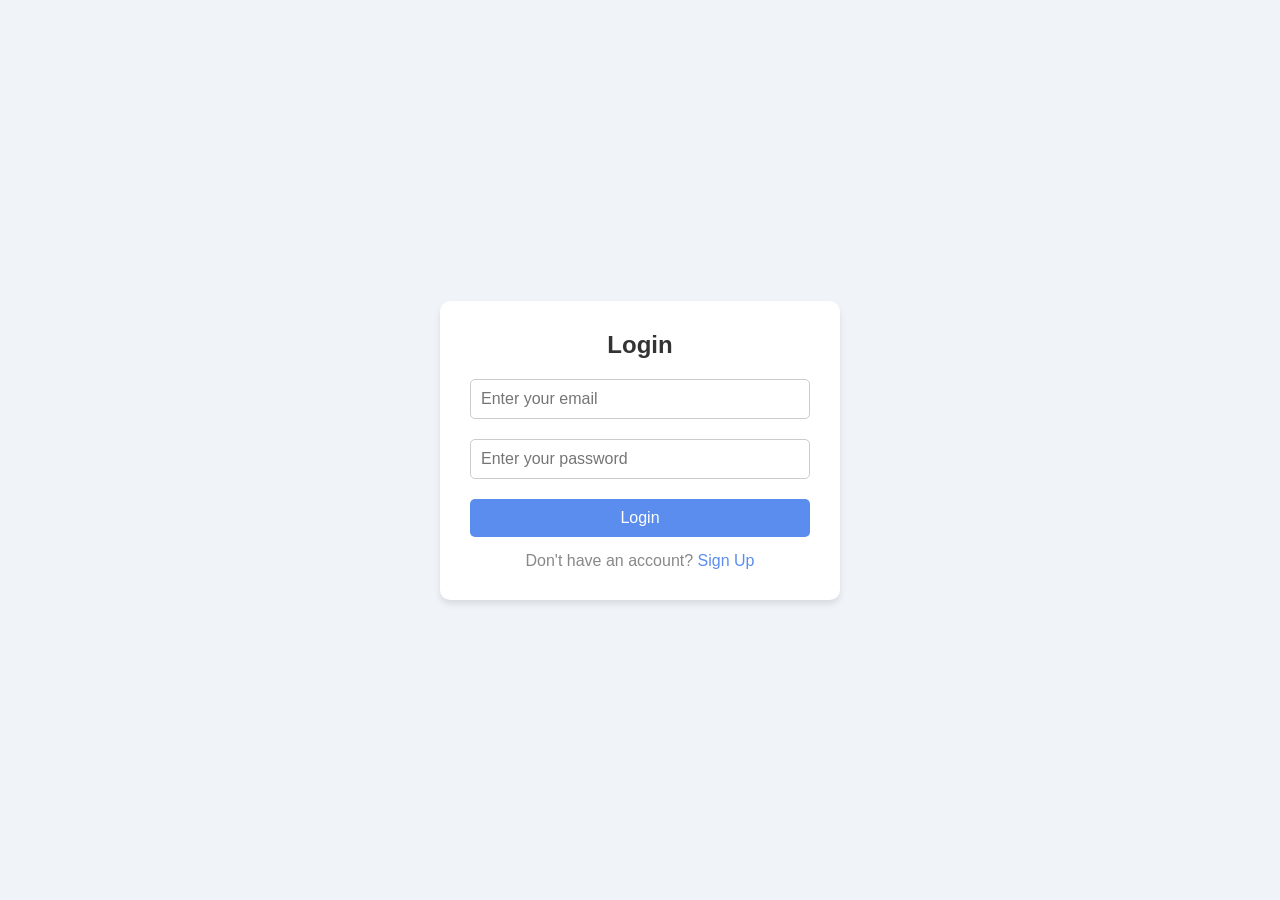
<file: auth ui/index.html>
<!DOCTYPE html>
<html lang="en">
<head>
    <meta charset="UTF-8">
    <meta name="viewport" content="width=device-width, initial-scale=1.0">
    <title>Login</title>
    <link rel="stylesheet" href="login.css">
</head>
<body>
    <div class="container">
        <h2>Login</h2>
        <form action="#" method="POST">
            <div class="input-group">
                <input type="email" name="email" placeholder="Enter your email" required>
            </div>
            <div class="input-group">
                <input type="password" name="password" placeholder="Enter your password" required>
            </div>
            <button type="submit" class="btn">Login</button>
            <p class="toggle-form">Don't have an account? <a href="signup.html">Sign Up</a></p>
        </form>
    </div>
</body>
</html>
</file>
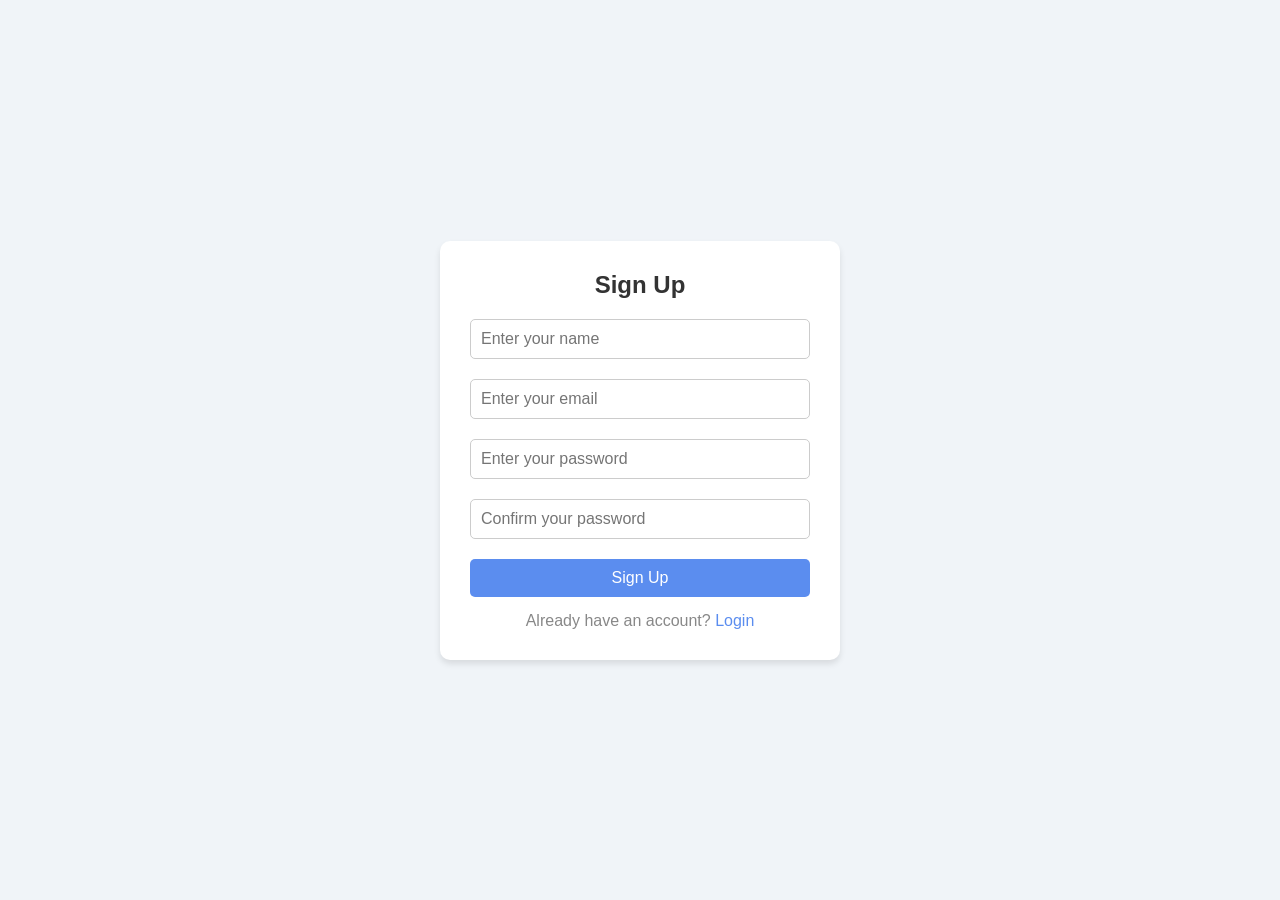
<file: auth ui/signup.html>
<!DOCTYPE html>
<html lang="en">
<head>
    <meta charset="UTF-8">
    <meta name="viewport" content="width=device-width, initial-scale=1.0">
    <title>Sign Up</title>
    <link rel="stylesheet" href="signup.css">
</head>
<body>
    <div class="container">
        <h2>Sign Up</h2>
        <form action="#" method="POST">
            <div class="input-group">
                <input type="text" name="name" placeholder="Enter your name" required>
            </div>
            <div class="input-group">
                <input type="email" name="email" placeholder="Enter your email" required>
            </div>
            <div class="input-group">
                <input type="password" name="password" placeholder="Enter your password" required>
            </div>
            <div class="input-group">
                <input type="password" name="confirm-password" placeholder="Confirm your password" required>
            </div>
            <button type="submit" class="btn">Sign Up</button>
            <p class="toggle-form">Already have an account? <a href="login.html">Login</a></p>
        </form>
    </div>
</body>
</html>
</file>
<file: auth ui/login.css>
* {
    margin: 0;
    padding: 0;
    box-sizing: border-box;
}

body {
    font-family: Arial, sans-serif;
    background: #f0f4f8;
    display: flex;
    justify-content: center;
    align-items: center;
    min-height: 100vh;
}

.container {
    background-color: #ffffff;
    width: 100%;
    max-width: 400px;
    padding: 30px;
    border-radius: 10px;
    box-shadow: 0 4px 6px rgba(0, 0, 0, 0.1);
}

h2 {
    text-align: center;
    color: #333;
    margin-bottom: 20px;
}

.input-group {
    margin-bottom: 20px;
}

.input-group input {
    width: 100%;
    padding: 10px;
    border: 1px solid #ccc;
    border-radius: 5px;
    font-size: 16px;
}

.input-group input:focus {
    border-color: #5b8def;
    outline: none;
}

button {
    width: 100%;
    padding: 10px;
    border: none;
    background-color: #5b8def;
    color: white;
    font-size: 16px;
    border-radius: 5px;
    cursor: pointer;
    transition: 0.3s;
}

button:hover {
    background-color: #3a6bde;
}

.toggle-form {
    text-align: center;
    margin-top: 15px;
    color: #888;
}

.toggle-form a {
    color: #5b8def;
    text-decoration: none;
}
</file>
<file: auth ui/signup.css>
* {
    margin: 0;
    padding: 0;
    box-sizing: border-box;
}

body {
    font-family: Arial, sans-serif;
    background: #f0f4f8;
    display: flex;
    justify-content: center;
    align-items: center;
    min-height: 100vh;
}

.container {
    background-color: #ffffff;
    width: 100%;
    max-width: 400px;
    padding: 30px;
    border-radius: 10px;
    box-shadow: 0 4px 6px rgba(0, 0, 0, 0.1);
}

h2 {
    text-align: center;
    color: #333;
    margin-bottom: 20px;
}

.input-group {
    margin-bottom: 20px;
}

.input-group input {
    width: 100%;
    padding: 10px;
    border: 1px solid #ccc;
    border-radius: 5px;
    font-size: 16px;
}

.input-group input:focus {
    border-color: #5b8def;
    outline: none;
}

button {
    width: 100%;
    padding: 10px;
    border: none;
    background-color: #5b8def;
    color: white;
    font-size: 16px;
    border-radius: 5px;
    cursor: pointer;
    transition: 0.3s;
}

button:hover {
    background-color: #3a6bde;
}

.toggle-form {
    text-align: center;
    margin-top: 15px;
    color: #888;
}

.toggle-form a {
    color: #5b8def;
    text-decoration: none;
}
</file>
